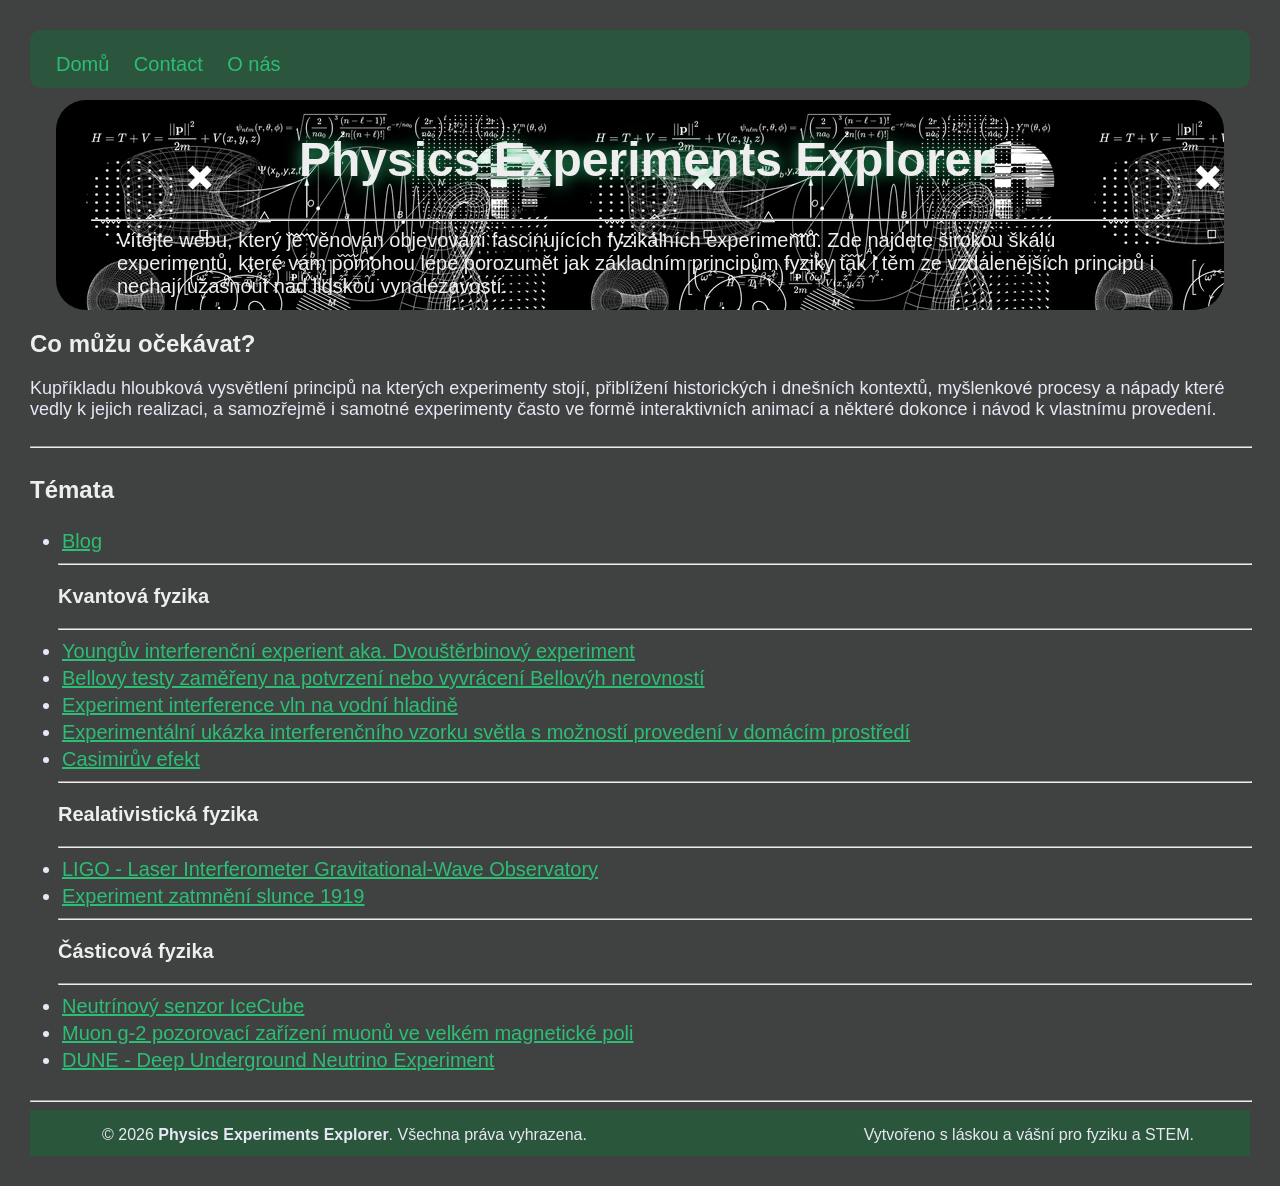
<file: index.html>
<!DOCTYPE html>
<html lang="cs">
<head>
    <meta charset="UTF-8">
    <meta name="viewport" content="width=device-width, initial-scale=1.0">
    <title>Physics Experiments Explorer</title>
    <link rel="stylesheet" href="style.css">
    <script src="script.js"></script>
</head>

<body>
    <div class="navbar">
        <div>
            <div><a style="padding: 2px;" href="index.html"></a></div>
            <a href="index.html">Domů</a>
            <a href="contact.html">Contact</a>
            <a href="about.html">O nás</a>
        </div>
    </div>

    <header class="wlcome_header">
        <h1><b>Physics Experiments Explorer</b></h1>
        <hr style="width: 100%;">
        <p>Vítejte webu, který je věnován objevování fascinujících 
            fyzikálních experimentů. Zde najdete širokou škálu experimentů, 
            které vám pomohou lépe porozumět jak základním principům fyziky tak i těm ze
            vzdálenějších principů i nechají užasnout nad lidskou vynalézavostí.</p>
    </header>

    <div>
        <h2>Co můžu očekávat?</h2>
        <p>
            Kupříkladu hloubková vysvětlení principů na kterých experimenty stojí, přiblížení 
            historických i dnešních kontextů, myšlenkové procesy a nápady které vedly k jejich 
            realizaci, a samozřejmě i samotné experimenty často ve formě interaktivních animací 
            a některé dokonce i návod k vlastnímu provedení.
        </p>
    </div>

    <hr style="width: 100%;">

    <nav>
        <h2>Témata</h2>
        <ul class="topics">
            <!-- <li><a href="about.html">O nás</a></li>
            <li><a href="contact.html">Kontakt</a></li> -->
            <li><a href="blog.html">Blog</a></li>
            <hr style="width: 100%;">
            <h3>Kvantová fyzika</h3>
            <hr style="width: 100%;">
            <li><a href="young.html">Youngův interferenční experient aka. Dvouštěrbinový experiment</a></li>
            <li><a href="bell.html">Bellovy testy zaměřeny na potvrzení nebo vyvrácení Bellovýh nerovností</a></li>
            <li><a href="waterwave.html">Experiment interference vln na vodní hladině</a></li>
            <li><a href="DIYyoung.html">Experimentální ukázka interferenčního vzorku světla s možností provedení v domácím prostředí</a></li>
            <li><a href="casimir.html">Casimirův efekt</a></li>
            <hr style="width: 100%;">
            <h3>Realativistická fyzika</h3>
            <hr style="width: 100%;">
            <li><a href="ligo.html">LIGO - Laser Interferometer Gravitational-Wave Observatory</a></li>
            <li><a href="eddington.html">Experiment zatmnění slunce 1919</a></li>
            <hr style="width: 100%;">
            <h3>Částicová fyzika</h3>
            <hr style="width: 100%;">
            <li><a href="icecube.html">Neutrínový senzor IceCube</a></li>
            <li><a href="muon.html">Muon g-2 pozorovací zařízení muonů ve velkém magnetické poli</a></li>
            <li><a href="dune.html">DUNE - Deep Underground Neutrino Experiment</a></li>
        </ul>
    </nav>

    <hr style="width: 100%;">
</body>

<footer>
    <p>&copy; 2026 <b>Physics Experiments Explorer</b>. Všechna práva vyhrazena.</p>
    <p>Vytvořeno s láskou a vášní pro fyziku a STEM.</p> 
</footer>

</html>
</file>
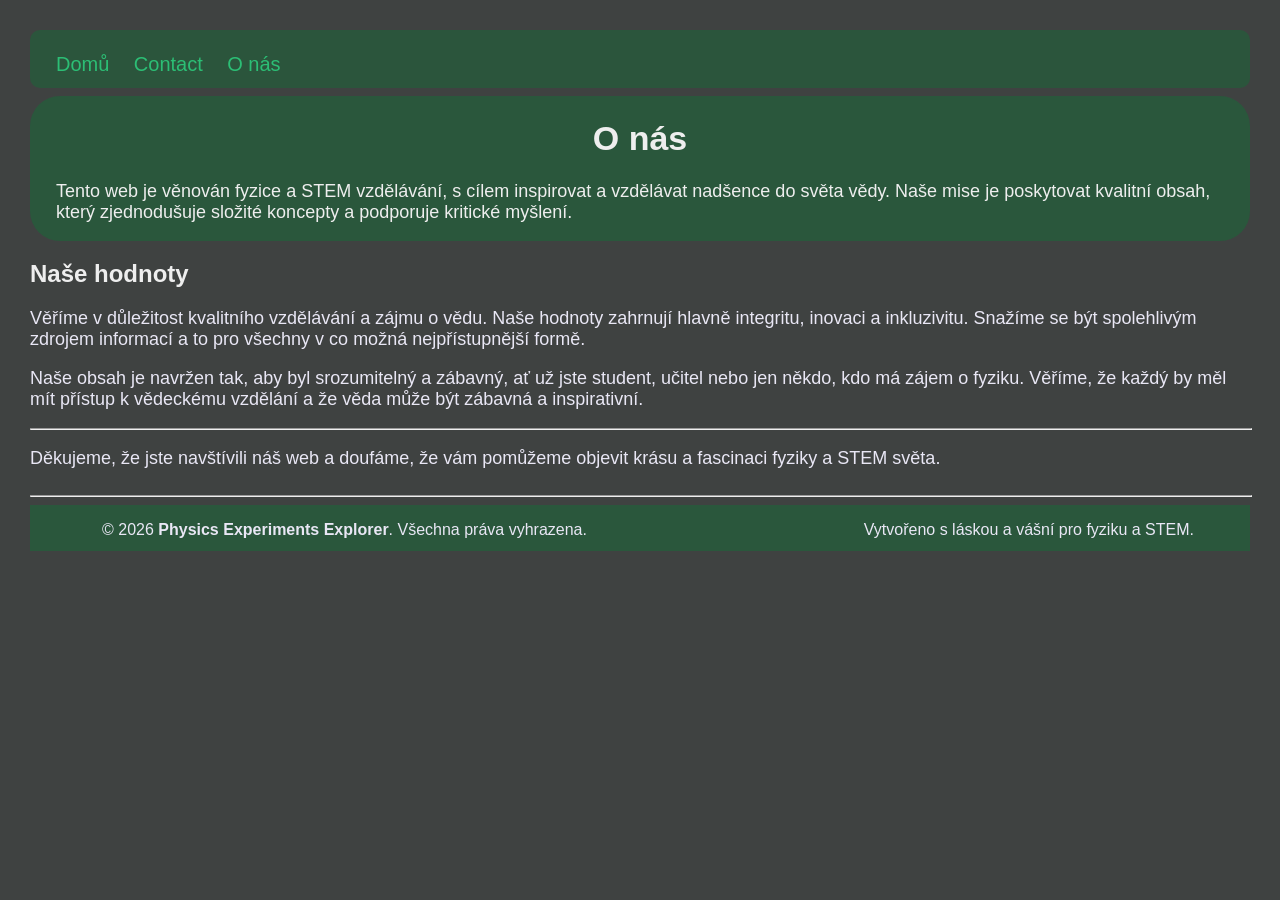
<file: about.html>
<!DOCTYPE html>
<html lang="cs">
<head>
    <meta charset="UTF-8">
    <meta name="viewport" content="width=device-width, initial-scale=1.0">
    <title>Physics Experiments Explorer</title>
    <link rel="stylesheet" href="style.css">
    <script src="script.js"></script>
</head>

<body>
    <div class="navbar">
        <div>
            <div><a style="padding: 2px;" href="index.html"></a></div>
            <a href="index.html">Domů</a>
            <a href="contact.html">Contact</a>
            <a href="about.html">O nás</a>
        </div>
    </div>

    <header>
        <h1>O nás</h1>
        <p>
            Tento web je věnován fyzice a STEM vzdělávání, s cílem inspirovat a 
            vzdělávat nadšence do světa vědy. Naše mise je 
            poskytovat kvalitní obsah, který zjednodušuje složité koncepty a 
            podporuje kritické myšlení.
        </p>
    </header>

    <div>
        <h2>Naše hodnoty</h2>
        <p>
            Věříme v důležitost kvalitního vzdělávání a zájmu o vědu. Naše hodnoty 
            zahrnují hlavně integritu, inovaci a inkluzivitu. Snažíme se být spolehlivým 
            zdrojem informací a to pro všechny v co možná nejpřístupnější formě.
        </p>
        <p>
            Naše obsah je navržen tak, aby byl srozumitelný a zábavný, ať už jste student, 
            učitel nebo jen někdo, kdo má zájem o fyziku. Věříme, že každý by měl mít 
            přístup k vědeckému vzdělání a že věda může být zábavná a inspirativní.
        </p>

        <hr style="width: 100%;">
        
        <p>
            Děkujeme, že jste navštívili náš web a doufáme, že vám pomůžeme objevit krásu a 
            fascinaci fyziky a STEM světa.
        </p>
    </div>


    <hr style="width: 100%;">

    <div>
    </div>

    <footer>
        <p>&copy; 2026 <b>Physics Experiments Explorer</b>. Všechna práva vyhrazena.</p>
        <p>Vytvořeno s láskou a vášní pro fyziku a STEM.</p> 
    </footer>
</body>
</html>
</file>
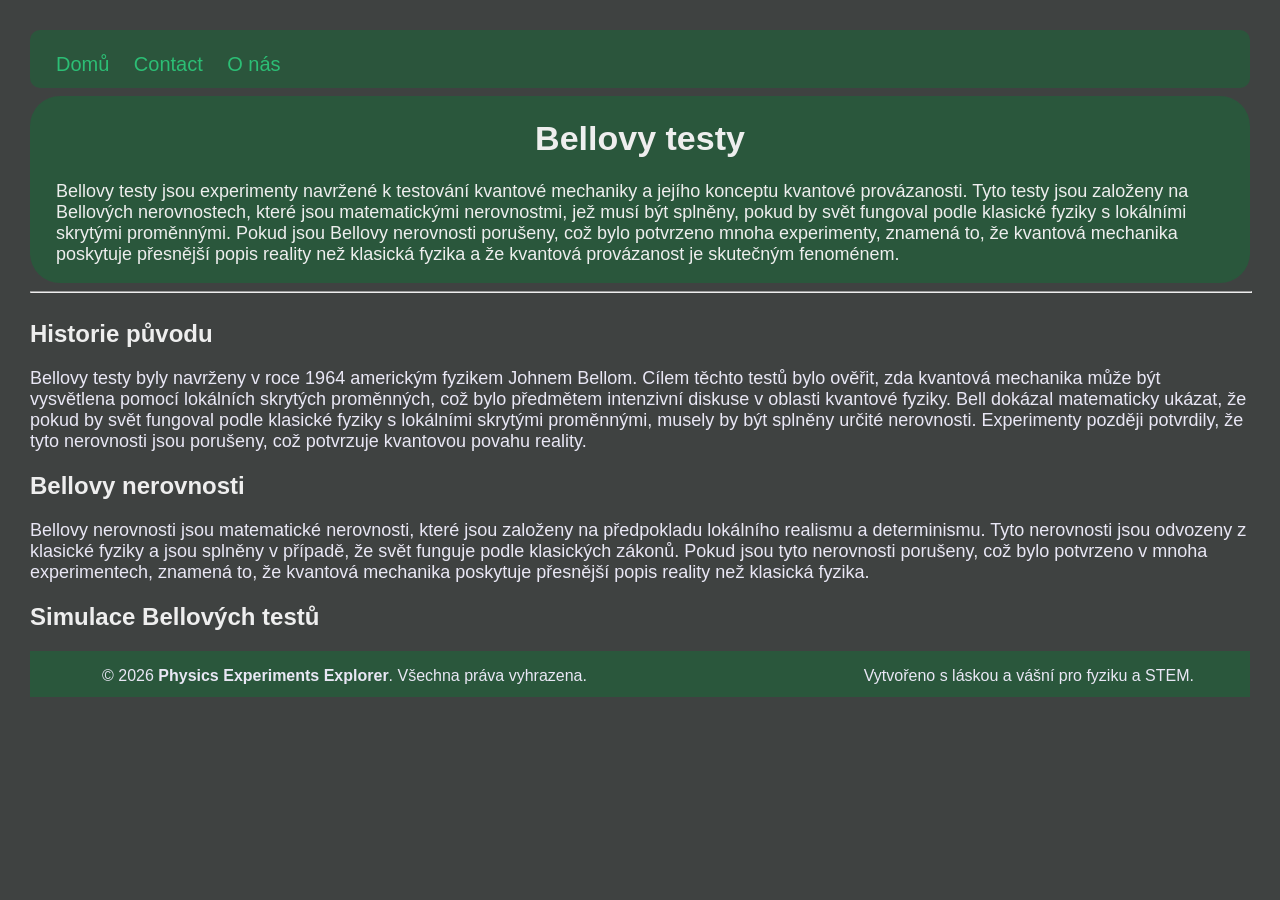
<file: bell.html>
<!DOCTYPE html>
<html lang="cs">
<head>
    <meta charset="UTF-8">
    <meta name="viewport" content="width=device-width, initial-scale=1.0">
    <title>Physics Experiments Explorer</title>
    <link rel="stylesheet" href="style.css">
    <script src="script.js"></script>
</head>

<body>
    <div class="navbar">
        <div>
            <div><a style="padding: 2px;" href="index.html"></a></div>
            <a href="index.html">Domů</a>
            <a href="contact.html">Contact</a>
            <a href="about.html">O nás</a>
        </div>
    </div>

    <header>
        <h1>Bellovy testy</h1>
        <p>
            Bellovy testy jsou experimenty navržené k testování kvantové mechaniky a jejího konceptu kvantové provázanosti. 
            Tyto testy jsou založeny na Bellových nerovnostech, které jsou matematickými nerovnostmi, jež musí být splněny, pokud by svět fungoval podle klasické fyziky s lokálními skrytými proměnnými. 
            Pokud jsou Bellovy nerovnosti porušeny, což bylo potvrzeno mnoha experimenty, znamená to, že kvantová mechanika poskytuje přesnější popis reality než klasická fyzika a že kvantová provázanost je skutečným fenoménem.
        </p>
    </header>

    <hr style="width: 100%;">

    <div>
        <p>
            
        </p>

        <h2>Historie původu</h2>
        <p>
            Bellovy testy byly navrženy v roce 1964 americkým fyzikem Johnem Bellom. Cílem těchto testů bylo ověřit, zda kvantová mechanika může být vysvětlena pomocí lokálních skrytých proměnných, což bylo předmětem intenzivní diskuse v oblasti kvantové fyziky. Bell dokázal matematicky ukázat, že pokud by svět fungoval podle klasické fyziky s lokálními skrytými proměnnými, musely by být splněny určité nerovnosti. Experimenty později potvrdily, že tyto nerovnosti jsou porušeny, což potvrzuje kvantovou povahu reality.
        </p>
        <h2>Bellovy nerovnosti</h2>
        <p>
            Bellovy nerovnosti jsou matematické nerovnosti, které jsou založeny na předpokladu lokálního realismu a determinismu. Tyto nerovnosti jsou odvozeny z klasické fyziky a jsou splněny v případě, že svět funguje podle klasických zákonů. Pokud jsou tyto nerovnosti porušeny, což bylo potvrzeno v mnoha experimentech, znamená to, že kvantová mechanika poskytuje přesnější popis reality než klasická fyzika.
        </p>
        <h2>Simulace Bellových testů</h2>
    </div>

    <div>
    </div>

    <footer>
        <p>&copy; 2026 <b>Physics Experiments Explorer</b>. Všechna práva vyhrazena.</p>
        <p>Vytvořeno s láskou a vášní pro fyziku a STEM.</p> 
    </footer>
</body>
</html>
</file>
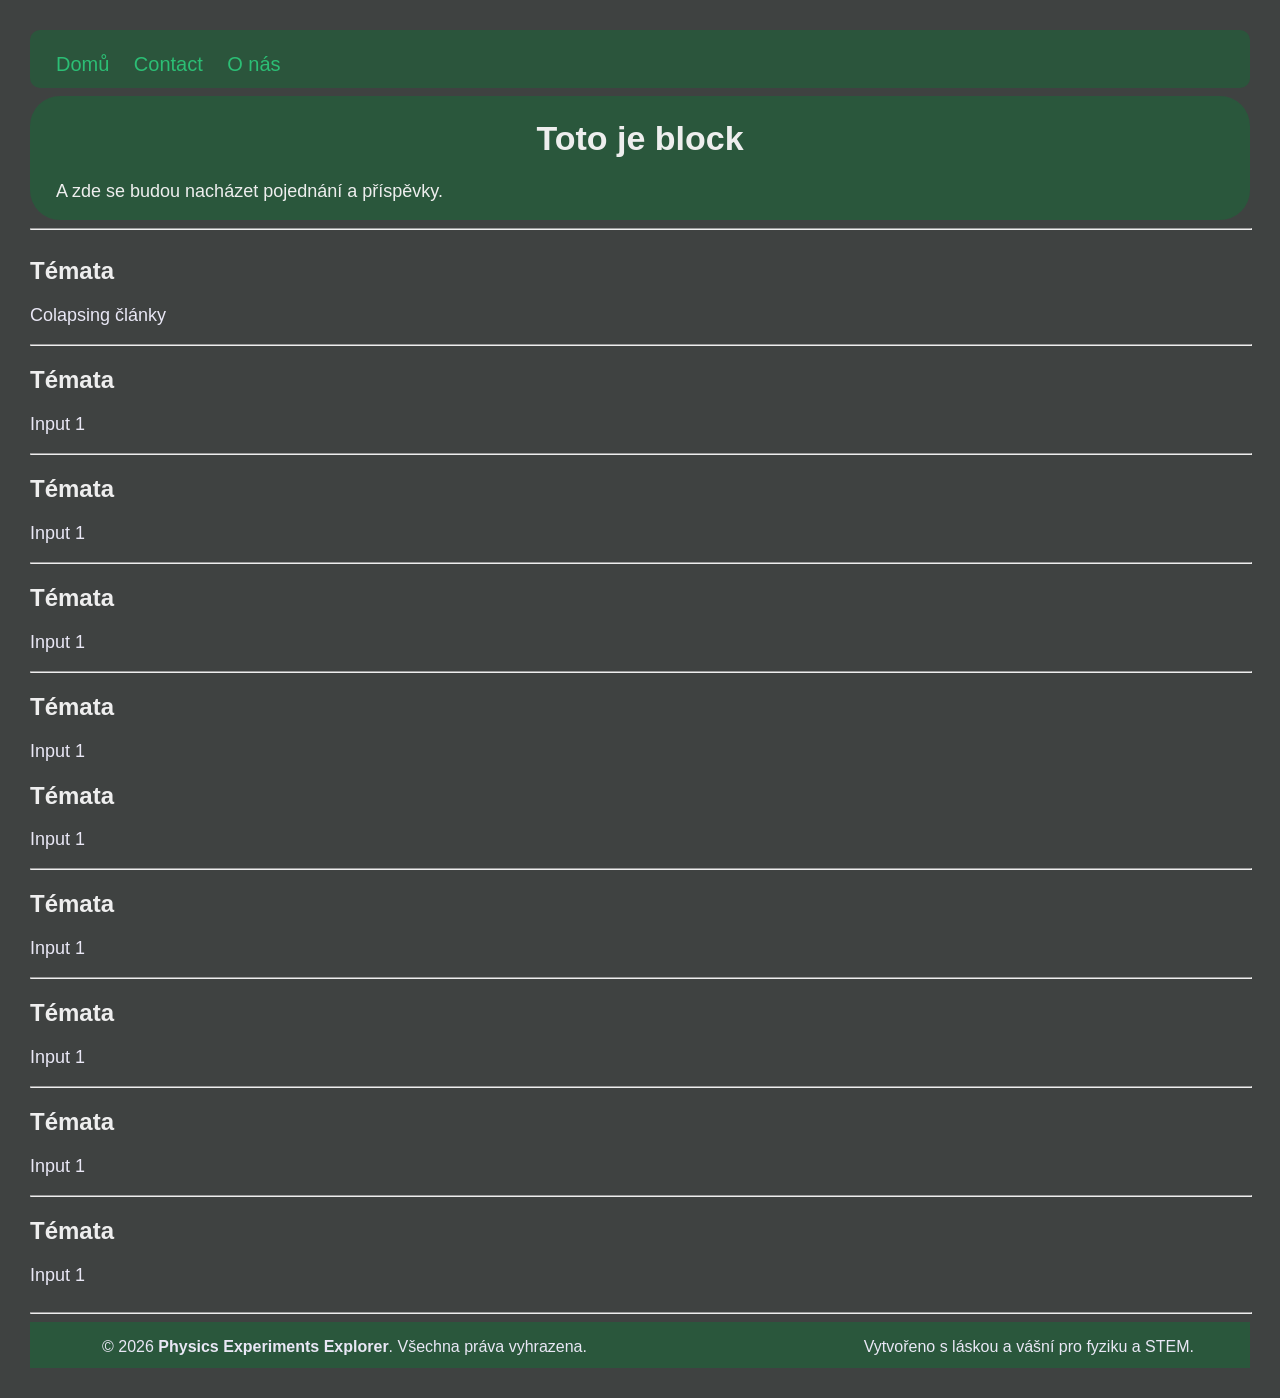
<file: blog.html>
<!DOCTYPE html>
<html lang="cs">
<head>
    <meta charset="UTF-8">
    <meta name="viewport" content="width=device-width, initial-scale=1.0">
    <title>Physics Experiments Explorer</title>
    <link rel="stylesheet" href="style.css">
    <script src="script.js"></script>
</head>

<body>
    <div class="navbar">
        <div>
            <div><a style="padding: 2px;" href="index.html"></a></div>
            <a href="index.html">Domů</a>
            <a href="contact.html">Contact</a>
            <a href="about.html">O nás</a>
        </div>
    </div>

    <header>
        <h1>Toto je block</h1>
        <p>
            A zde se budou nacházet pojednání a příspěvky.
        </p>
    </header>

    <hr style="width: 100%;">

    <nav>
        <h2>Témata</h2>
        <p>
            Colapsing články 
        </p>

        <hr style="width: 100%;">

        <h2>Témata</h2>
        <p>
            Input 1
        </p>

        <hr style="width: 100%;">
        
        <h2>Témata</h2>
        <p>
            Input 1
        </p>

        <hr style="width: 100%;">
        
        <h2>Témata</h2>
        <p>
            Input 1
        </p>

        <hr style="width: 100%;">
        
        <h2>Témata</h2>
        <p>
            Input 1
        </p>
        <h2>Témata</h2>
        <p>
            Input 1
        </p>

        <hr style="width: 100%;">

        <h2>Témata</h2>
        <p>
            Input 1
        </p>

        <hr style="width: 100%;">
        
        <h2>Témata</h2>
        <p>
            Input 1
        </p>

        <hr style="width: 100%;">
        
        <h2>Témata</h2>
        <p>
            Input 1
        </p>

        <hr style="width: 100%;">
        
        <h2>Témata</h2>
        <p>
            Input 1
        </p>
    </nav>

    <hr style="width: 100%;">

    <div>
    </div>

    <footer>
        <p>&copy; 2026 <b>Physics Experiments Explorer</b>. Všechna práva vyhrazena.</p>
        <p>Vytvořeno s láskou a vášní pro fyziku a STEM.</p> 
    </footer>
</body>
</html>
</file>
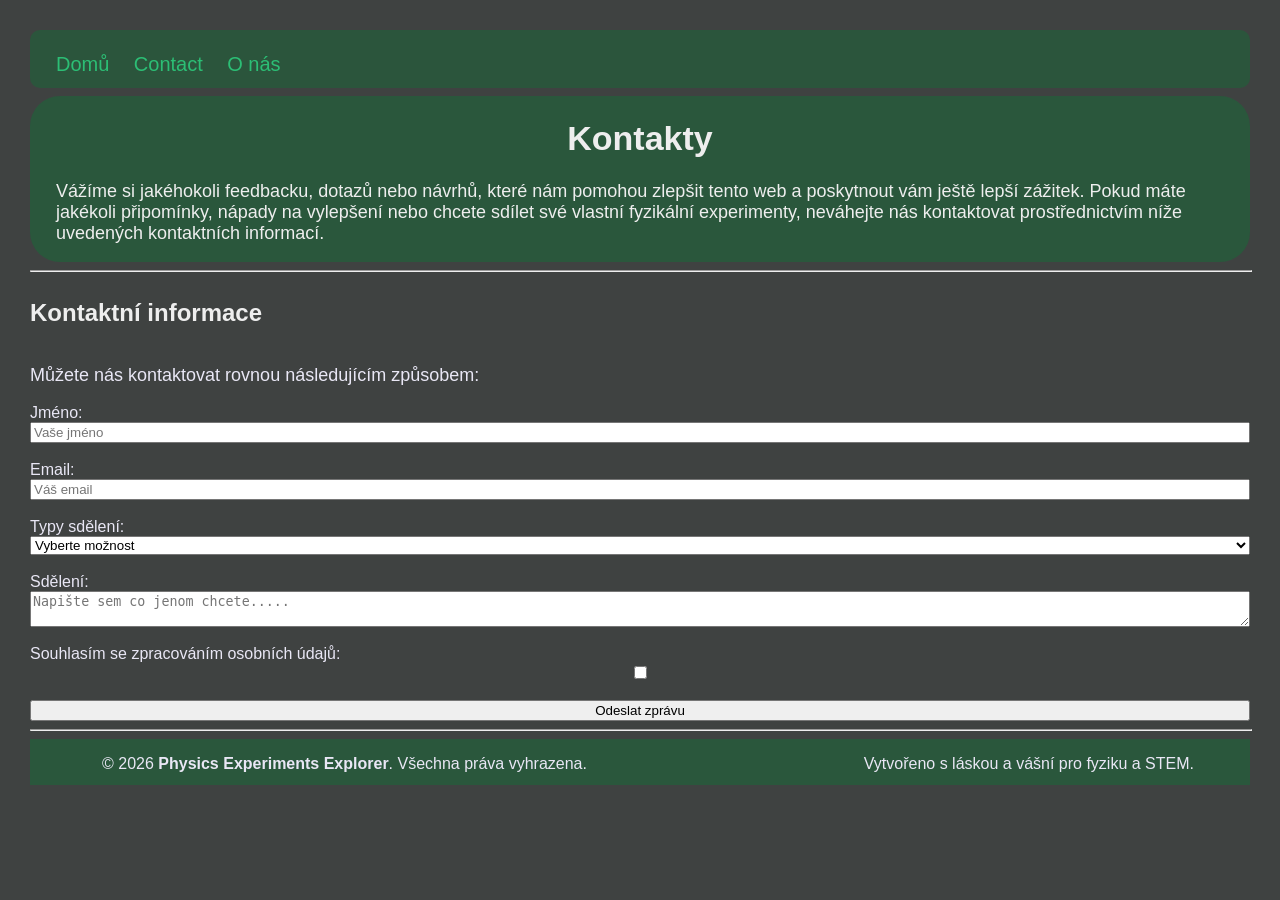
<file: contact.html>
<!DOCTYPE html>
<html lang="cs">
<head>
    <meta charset="UTF-8">
    <meta name="viewport" content="width=device-width, initial-scale=1.0">
    <title>Physics Experiments Explorer</title>
    <link rel="stylesheet" href="style.css">
    <script src="script.js"></script>
</head>

<body>
    <div class="navbar">
        <div>
            <div><a style="padding: 2px;" href="index.html"></a></div>
            <a href="index.html">Domů</a>
            <a href="contact.html">Contact</a>
            <a href="about.html">O nás</a>
        </div>
    </div>

    <header>
        <h1>Kontakty</h1>
        <p>
            Vážíme si jakéhokoli feedbacku, dotazů nebo návrhů, 
            které nám pomohou zlepšit tento web a poskytnout vám
            ještě lepší zážitek. Pokud máte jakékoli připomínky, 
            nápady na vylepšení nebo chcete sdílet své vlastní
            fyzikální experimenty, neváhejte nás kontaktovat
            prostřednictvím níže uvedených kontaktních informací.
        </p>
    </header>

    <hr style="width: 100%;">

    <h2>Kontaktní informace</h2>
    <p>
        Můžete nás kontaktovat rovnou následujícím způsobem:
    </p>
    <form method="post" action="form.php">

        <label>Jméno:</label>
        <input type="text" name="jmeno" id="jmeno" placeholder="Vaše jméno" required>
        <br>

        <label>Email:</label>
        <input type="email" name="email" placeholder="Váš email" required>
        <br>

        <label>Typy sdělení:</label>
        <select name="typy" id="typy" required>
            <option value="" disabled selected>Vyberte možnost</option>
            <option value="feedback">Feedback</option>
            <option value="dotaz">Dotaz</option>
            <option value="vylepseni">Vylepšení</option>
            <option value="napad_na_experiment">Nápad na experiment</option>
            <option value="jine">Jiné</option>
        </select>
        <br>

        <label>Sdělení:</label>
        <textarea name="poznamka" id="poznamka" placeholder="Napište sem co jenom chcete....." required></textarea>
        <br>

        <label>Souhlasím se zpracováním osobních údajů:</label>
        <input type="checkbox" name="podminky" id="podminky" required>
        <br>

        <input type="submit" value="Odeslat zprávu">

    </form>

    <hr style="width: 100%;">
</body>

<footer>
    <p>&copy; 2026 <b>Physics Experiments Explorer</b>. Všechna práva vyhrazena.</p>
    <p>Vytvořeno s láskou a vášní pro fyziku a STEM.</p> 
</footer>

</html>
</file>
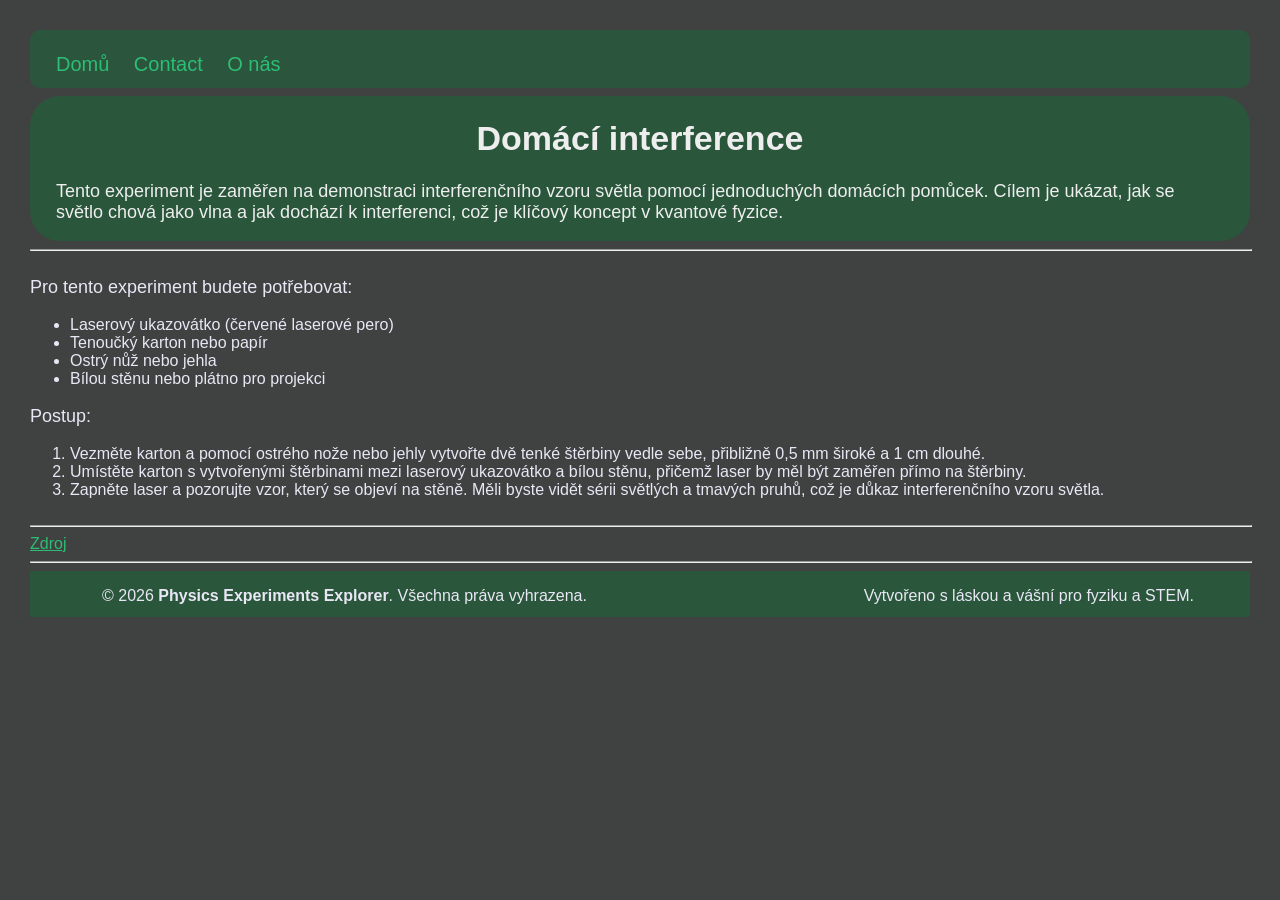
<file: DIYyoung.html>
<!DOCTYPE html>
<html lang="cs">
<head>
    <meta charset="UTF-8">
    <meta name="viewport" content="width=device-width, initial-scale=1.0">
    <title>Physics Experiments Explorer</title>
    <link rel="stylesheet" href="style.css">
    <script src="script.js"></script>
</head>

<body>
    <div class="navbar">
        <div>
            <div><a style="padding: 2px;" href="index.html"></a></div>
            <a href="index.html">Domů</a>
            <a href="contact.html">Contact</a>
            <a href="about.html">O nás</a>
        </div>
    </div>

    <header>
        <h1>Domácí interference</h1>
        <p>
            Tento experiment je zaměřen na demonstraci interferenčního vzoru světla pomocí jednoduchých domácích pomůcek. 
            Cílem je ukázat, jak se světlo chová jako vlna a jak dochází k interferenci, což je klíčový koncept v kvantové fyzice.
        </p>
    </header>

    <hr style="width: 100%;">

    <div>
        <p>
            Pro tento experiment budete potřebovat:
            <ul>
                <li>Laserový ukazovátko (červené laserové pero)</li>
                <li>Tenoučký karton nebo papír</li>
                <li>Ostrý nůž nebo jehla</li>
                <li>Bílou stěnu nebo plátno pro projekci</li>
            </ul>
            <p>Postup:</p>
            <ol>
                <li>Vezměte karton a pomocí ostrého nože nebo jehly vytvořte dvě tenké štěrbiny vedle sebe, přibližně 0,5 mm široké a 1 cm dlouhé.</li>
                <li>Umístěte karton s vytvořenými štěrbinami mezi laserový ukazovátko a bílou stěnu, přičemž laser by měl být zaměřen přímo na štěrbiny.</li>
                <li>Zapněte laser a pozorujte vzor, který se objeví na stěně. Měli byste vidět sérii světlých a tmavých pruhů, což je důkaz interferenčního vzoru světla.</li>
            </ol>
        </p>
    </div>

    <div>
    </div>

    <hr style="width: 100%;">

    <a href="https://www.instructables.com/How-To-Make-a-Simple-Double-Slit/" target="_blank">Zdroj</a>

    <hr style="width: 100%;">

    <footer>
        <p>&copy; 2026 <b>Physics Experiments Explorer</b>. Všechna práva vyhrazena.</p>
        <p>Vytvořeno s láskou a vášní pro fyziku a STEM.</p> 
    </footer>
</body>
</html>
</file>
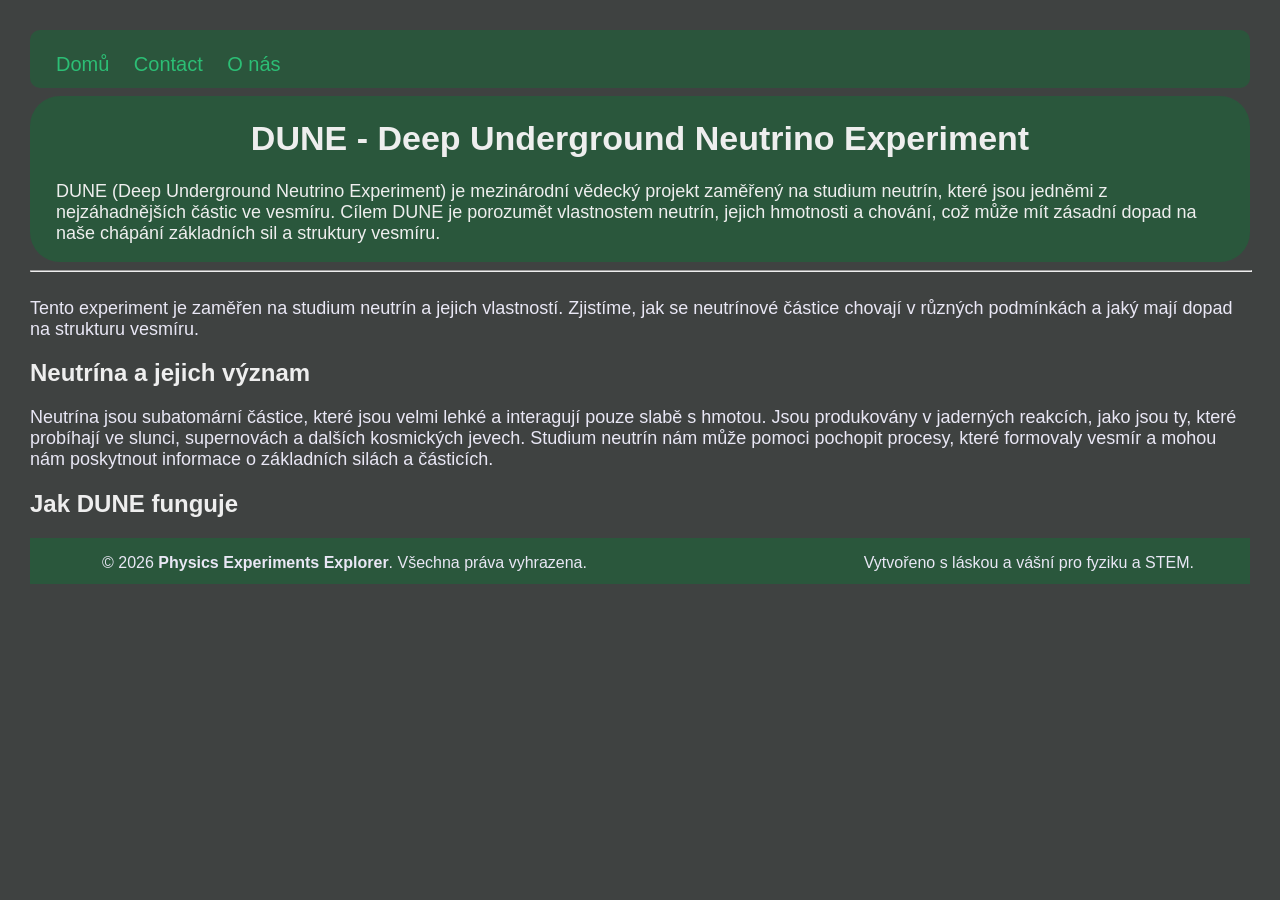
<file: dune.html>
<!DOCTYPE html>
<html lang="cs">
<head>
    <meta charset="UTF-8">
    <meta name="viewport" content="width=device-width, initial-scale=1.0">
    <title>Physics Experiments Explorer</title>
    <link rel="stylesheet" href="style.css">
    <script src="script.js"></script>
</head>

<body>
    <div class="navbar">
        <div>
            <div><a style="padding: 2px;" href="index.html"></a></div>
            <a href="index.html">Domů</a>
            <a href="contact.html">Contact</a>
            <a href="about.html">O nás</a>
        </div>
    </div>

    <header>
        <h1>DUNE - Deep Underground Neutrino Experiment</h1>
        <p>
            DUNE (Deep Underground Neutrino Experiment) je mezinárodní vědecký projekt zaměřený na studium neutrín, které jsou jedněmi z nejzáhadnějších částic ve vesmíru. Cílem DUNE je porozumět vlastnostem neutrín, jejich hmotnosti a chování, což může mít zásadní dopad na naše chápání základních sil a struktury vesmíru.
        </p>
    </header>

    <hr style="width: 100%;">

    <div>
        <p>
            Tento experiment je zaměřen na studium neutrín a jejich vlastností. Zjistíme, jak se neutrínové částice chovají v různých podmínkách a jaký mají dopad na strukturu vesmíru.
        </p>
        <h2>Neutrína a jejich význam</h2>
        <p>
            Neutrína jsou subatomární částice, které jsou velmi lehké a interagují pouze slabě s hmotou. Jsou produkovány v jaderných reakcích, jako jsou ty, které probíhají ve slunci, supernovách a dalších kosmických jevech. Studium neutrín nám může pomoci pochopit procesy, které formovaly vesmír a mohou nám poskytnout informace o základních silách a částicích.
        </p>
        <h2>Jak DUNE funguje</h2>
        <p>
            
        </p>
    </div>

    <div>
    </div>

    <footer>
        <p>&copy; 2026 <b>Physics Experiments Explorer</b>. Všechna práva vyhrazena.</p>
        <p>Vytvořeno s láskou a vášní pro fyziku a STEM.</p> 
    </footer>
</body>
</html>
</file>
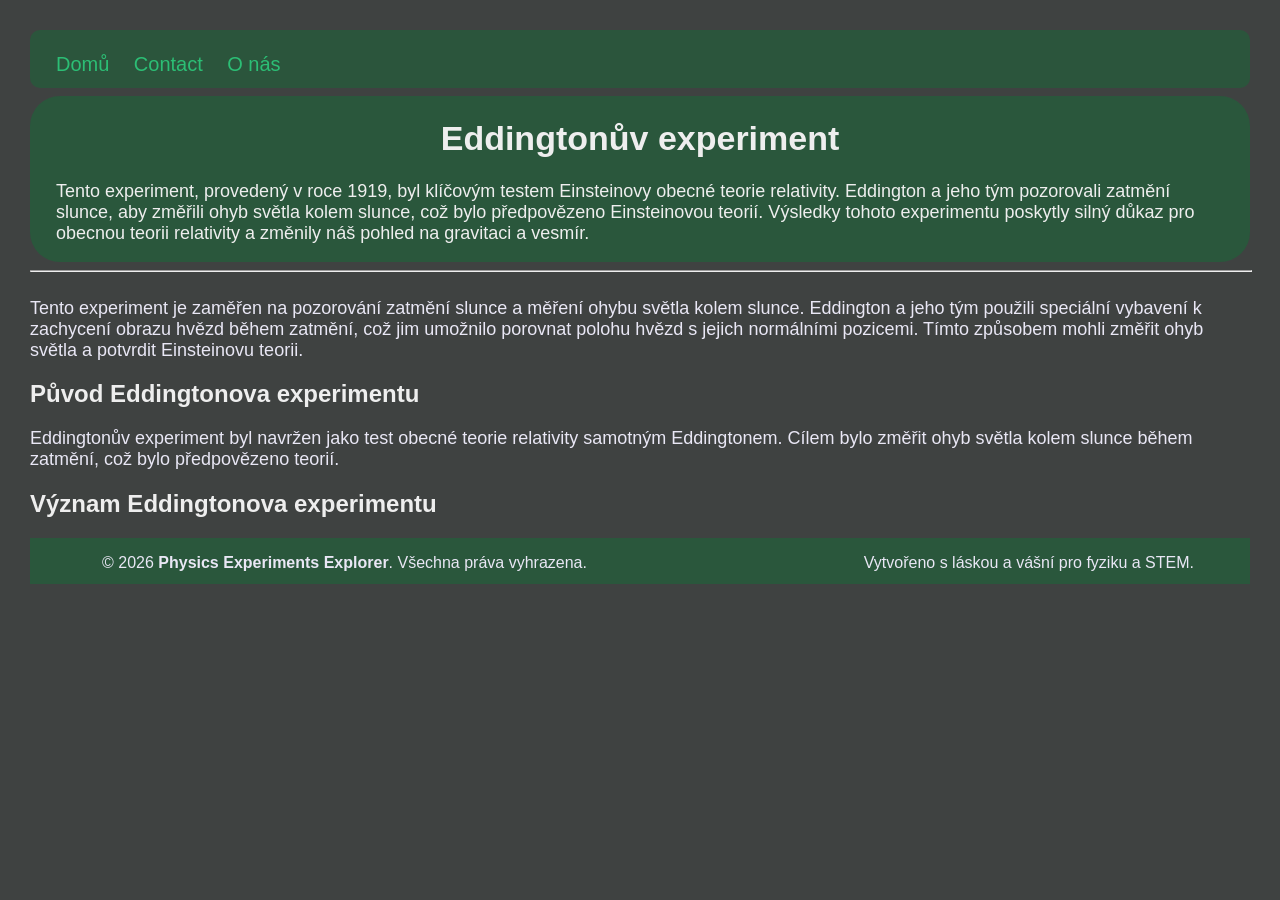
<file: eddington.html>
<!DOCTYPE html>
<html lang="cs">
<head>
    <meta charset="UTF-8">
    <meta name="viewport" content="width=device-width, initial-scale=1.0">
    <title>Physics Experiments Explorer</title>
    <link rel="stylesheet" href="style.css">
    <script src="script.js"></script>
</head>

<body>
    <div class="navbar">
        <div>
            <div><a style="padding: 2px;" href="index.html"></a></div>
            <a href="index.html">Domů</a>
            <a href="contact.html">Contact</a>
            <a href="about.html">O nás</a>
        </div>
    </div>

    <header>
        <h1>Eddingtonův experiment</h1>
        <p>
            Tento experiment, provedený v roce 1919, byl klíčovým testem Einsteinovy obecné teorie relativity. Eddington a jeho tým pozorovali zatmění slunce, aby změřili ohyb světla kolem slunce, což bylo předpovězeno Einsteinovou teorií. Výsledky tohoto experimentu poskytly silný důkaz pro obecnou teorii relativity a změnily náš pohled na gravitaci a vesmír.
        </p>
    </header>

    <hr style="width: 100%;">

    <div>
        <p>
            Tento experiment je zaměřen na pozorování zatmění slunce a měření ohybu světla kolem slunce. Eddington a jeho tým použili speciální vybavení k zachycení obrazu hvězd během zatmění, což jim umožnilo porovnat polohu hvězd s jejich normálními pozicemi. Tímto způsobem mohli změřit ohyb světla a potvrdit Einsteinovu teorii.
        </p>
        <h2>Původ Eddingtonova experimentu</h2>
        <p>
            Eddingtonův experiment byl navržen jako test obecné teorie relativity samotným Eddingtonem. Cílem bylo změřit ohyb světla kolem slunce během zatmění, což bylo předpovězeno teorií.
        </p>
        <h2>Význam Eddingtonova experimentu</h2>
        <p>

        </p>
    </div>

    <div>
    </div>

    <footer>
        <p>&copy; 2026 <b>Physics Experiments Explorer</b>. Všechna práva vyhrazena.</p>
        <p>Vytvořeno s láskou a vášní pro fyziku a STEM.</p> 
    </footer>
</body>
</html>
</file>
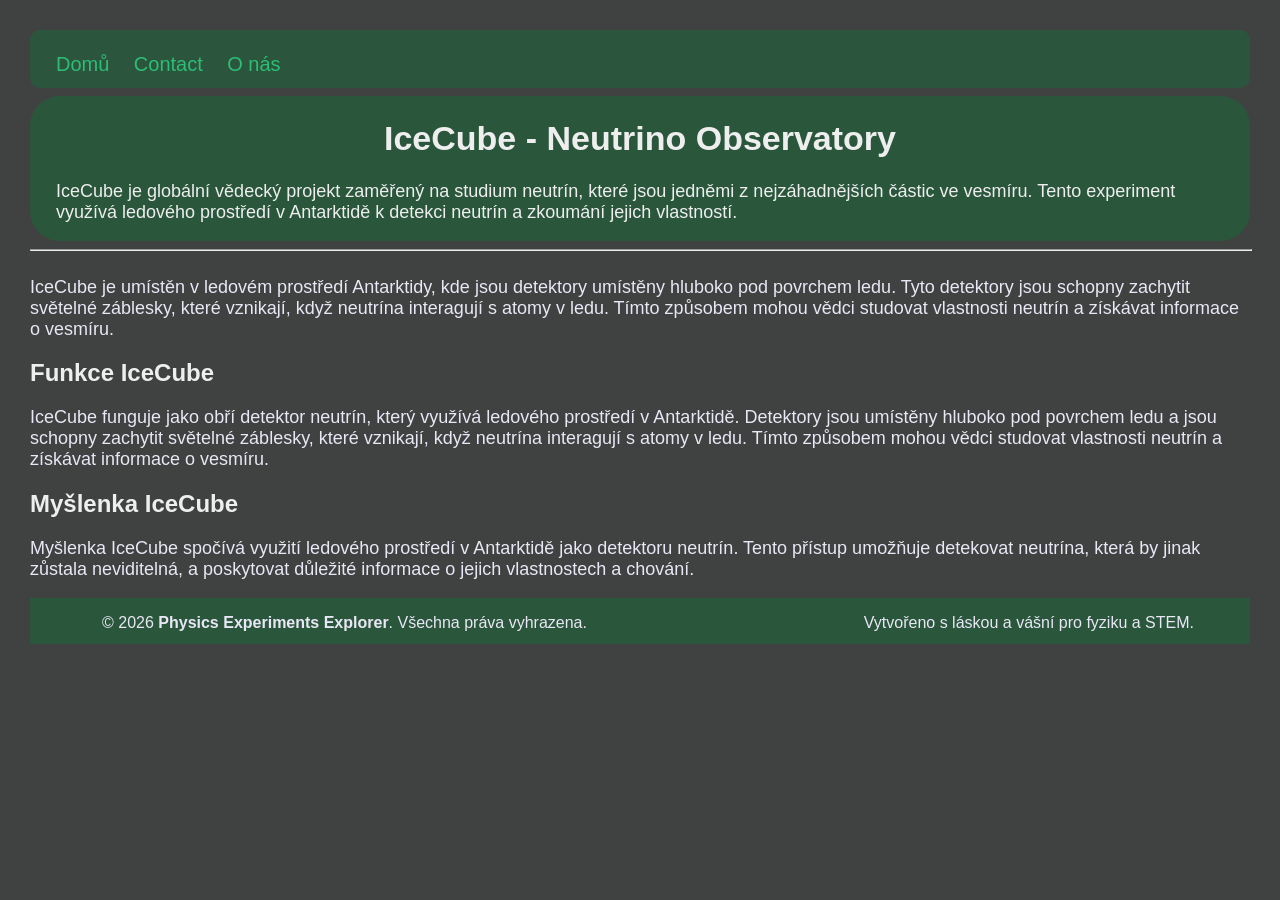
<file: icecube.html>
<!DOCTYPE html>
<html lang="cs">
<head>
    <meta charset="UTF-8">
    <meta name="viewport" content="width=device-width, initial-scale=1.0">
    <title>Physics Experiments Explorer</title>
    <link rel="stylesheet" href="style.css">
    <script src="script.js"></script>
</head>

<body>
    <div class="navbar">
        <div>
            <div><a style="padding: 2px;" href="index.html"></a></div>
            <a href="index.html">Domů</a>
            <a href="contact.html">Contact</a>
            <a href="about.html">O nás</a>
        </div>
    </div>

    <header>
        <h1>IceCube - Neutrino Observatory</h1>
        <p>
            IceCube je globální vědecký projekt zaměřený na studium neutrín, které jsou jedněmi z nejzáhadnějších částic ve vesmíru. Tento experiment využívá ledového prostředí v Antarktidě k detekci neutrín a zkoumání jejich vlastností.
        </p>
    </header>

    <hr style="width: 100%;">

    <div>
        <p>
            IceCube je umístěn v ledovém prostředí Antarktidy, kde jsou detektory umístěny hluboko pod povrchem ledu. Tyto detektory jsou schopny zachytit světelné záblesky, které vznikají, když neutrína interagují s atomy v ledu. Tímto způsobem mohou vědci studovat vlastnosti neutrín a získávat informace o vesmíru.
        </p>
        <h2>Funkce IceCube</h2>
        <p>
            IceCube funguje jako obří detektor neutrín, který využívá ledového prostředí v Antarktidě. Detektory jsou umístěny hluboko pod povrchem ledu a jsou schopny zachytit světelné záblesky, které vznikají, když neutrína interagují s atomy v ledu. Tímto způsobem mohou vědci studovat vlastnosti neutrín a získávat informace o vesmíru.
        </p>
        <h2>Myšlenka IceCube</h2>
        <p>
            Myšlenka IceCube spočívá využití ledového prostředí v Antarktidě jako detektoru neutrín. Tento přístup umožňuje detekovat neutrína, která by jinak zůstala neviditelná, a poskytovat důležité informace o jejich vlastnostech a chování.
        </p>
    </div>

    <div>
    </div>

    <footer>
        <p>&copy; 2026 <b>Physics Experiments Explorer</b>. Všechna práva vyhrazena.</p>
        <p>Vytvořeno s láskou a vášní pro fyziku a STEM.</p> 
    </footer>
</body>
</html>
</file>
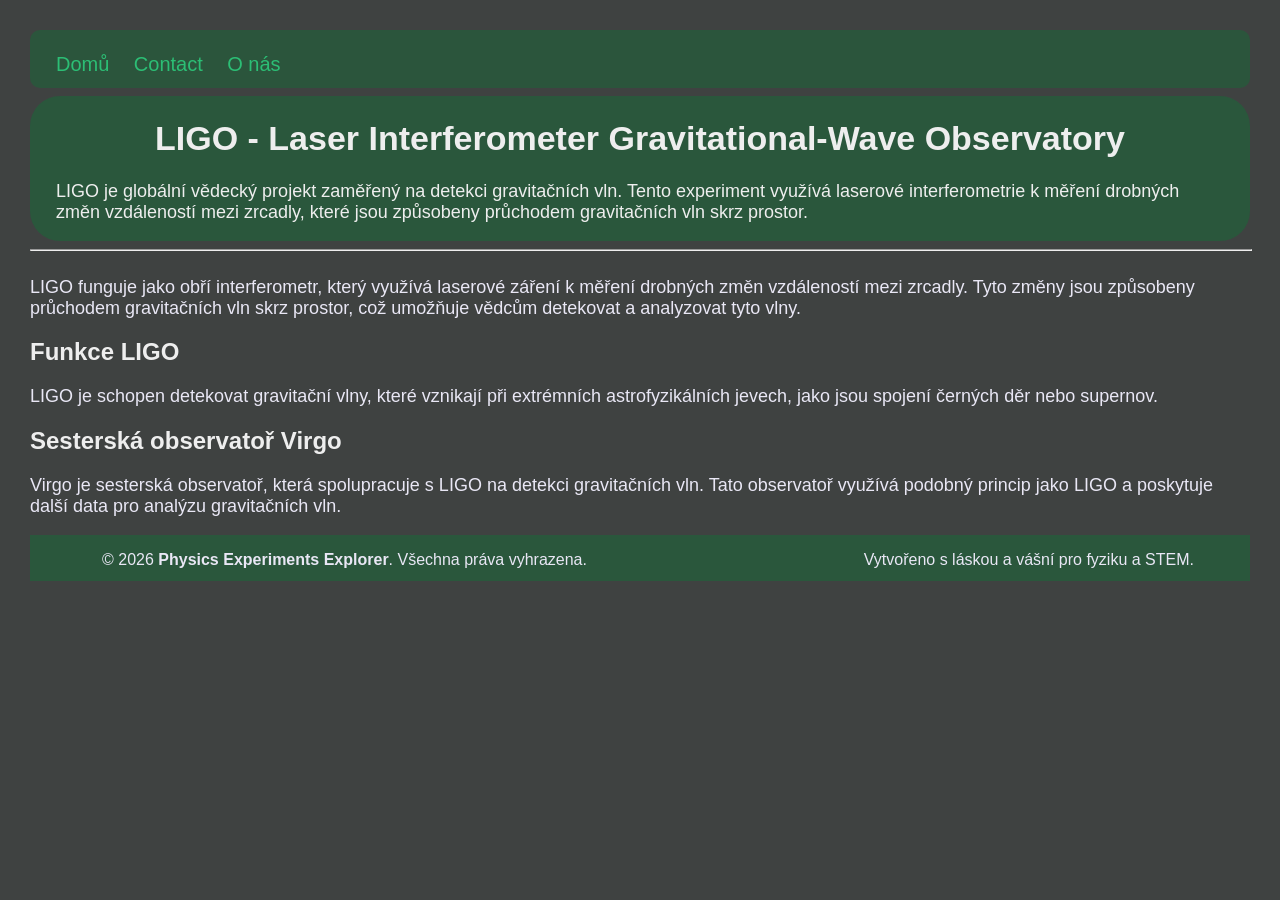
<file: ligo.html>
<!DOCTYPE html>
<html lang="cs">
<head>
    <meta charset="UTF-8">
    <meta name="viewport" content="width=device-width, initial-scale=1.0">
    <title>Physics Experiments Explorer</title>
    <link rel="stylesheet" href="style.css">
    <script src="script.js"></script>
</head>

<body>
    <div class="navbar">
        <div>
            <div><a style="padding: 2px;" href="index.html"></a></div>
            <a href="index.html">Domů</a>
            <a href="contact.html">Contact</a>
            <a href="about.html">O nás</a>
        </div>
    </div>

    <header>
        <h1>LIGO - Laser Interferometer Gravitational-Wave Observatory</h1>
        <p>
            LIGO je globální vědecký projekt zaměřený na detekci gravitačních vln. Tento experiment využívá laserové interferometrie k měření drobných změn vzdáleností mezi zrcadly, které jsou způsobeny průchodem gravitačních vln skrz prostor.
        </p>
    </header>

    <hr style="width: 100%;">

    <div>
        <p>
            LIGO funguje jako obří interferometr, který využívá laserové záření k měření drobných změn vzdáleností mezi zrcadly. Tyto změny jsou způsobeny průchodem gravitačních vln skrz prostor, což umožňuje vědcům detekovat a analyzovat tyto vlny.
        </p>
        <h2>Funkce LIGO</h2>
        <p>
            LIGO je schopen detekovat gravitační vlny, které vznikají při extrémních astrofyzikálních jevech, jako jsou spojení černých děr nebo supernov.
        </p>
        <h2>Sesterská observatoř Virgo</h2>
        <p>
            Virgo je sesterská observatoř, která spolupracuje s LIGO na detekci gravitačních vln. Tato observatoř využívá podobný princip jako LIGO a poskytuje další data pro analýzu gravitačních vln.
        </p>
    </div>

    <div>
    </div>

    <footer>
        <p>&copy; 2026 <b>Physics Experiments Explorer</b>. Všechna práva vyhrazena.</p>
        <p>Vytvořeno s láskou a vášní pro fyziku a STEM.</p> 
    </footer>
</body>
</html>
</file>
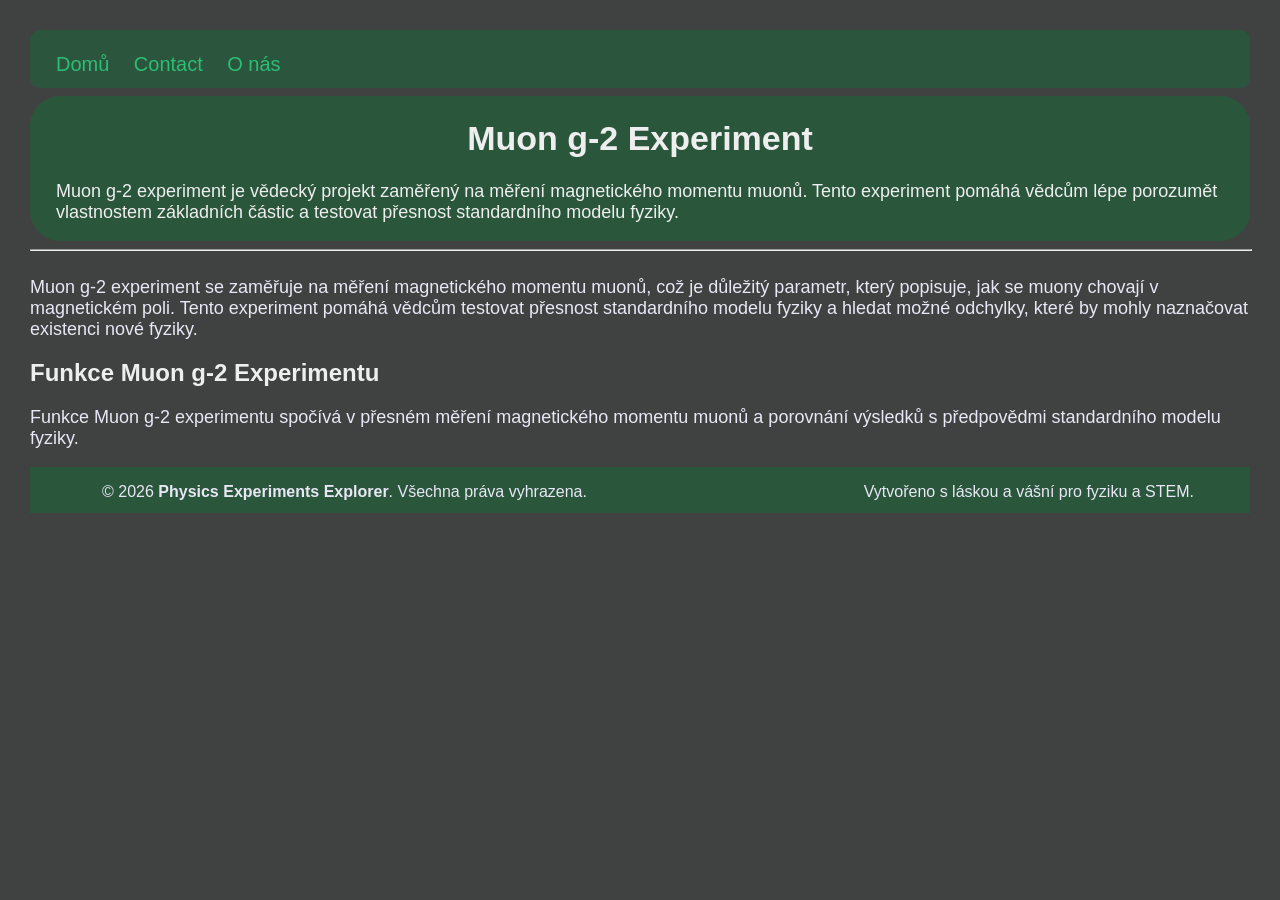
<file: muon.html>
<!DOCTYPE html>
<html lang="cs">
<head>
    <meta charset="UTF-8">
    <meta name="viewport" content="width=device-width, initial-scale=1.0">
    <title>Physics Experiments Explorer</title>
    <link rel="stylesheet" href="style.css">
    <script src="script.js"></script>
</head>

<body>
    <div class="navbar">
        <div>
            <div><a style="padding: 2px;" href="index.html"></a></div>
            <a href="index.html">Domů</a>
            <a href="contact.html">Contact</a>
            <a href="about.html">O nás</a>
        </div>
    </div>

    <header>
        <h1>Muon g-2 Experiment</h1>
        <p>
            Muon g-2 experiment je vědecký projekt zaměřený na měření magnetického momentu muonů. Tento experiment pomáhá vědcům lépe porozumět vlastnostem základních částic a testovat přesnost standardního modelu fyziky.
        </p>
    </header>

    <hr style="width: 100%;">

    <div>
        <p>
            Muon g-2 experiment se zaměřuje na měření magnetického momentu muonů, což je důležitý parametr, který popisuje, jak se muony chovají v magnetickém poli. Tento experiment pomáhá vědcům testovat přesnost standardního modelu fyziky a hledat možné odchylky, které by mohly naznačovat existenci nové fyziky.
        </p>
        <h2>Funkce Muon g-2 Experimentu</h2>
        <p>
            Funkce Muon g-2 experimentu spočívá v přesném měření magnetického momentu muonů a porovnání výsledků s předpovědmi standardního modelu fyziky.
        </p>
    </div>

    <div>
    </div>

    <footer>
        <p>&copy; 2026 <b>Physics Experiments Explorer</b>. Všechna práva vyhrazena.</p>
        <p>Vytvořeno s láskou a vášní pro fyziku a STEM.</p> 
    </footer>
</body>
</html>
</file>
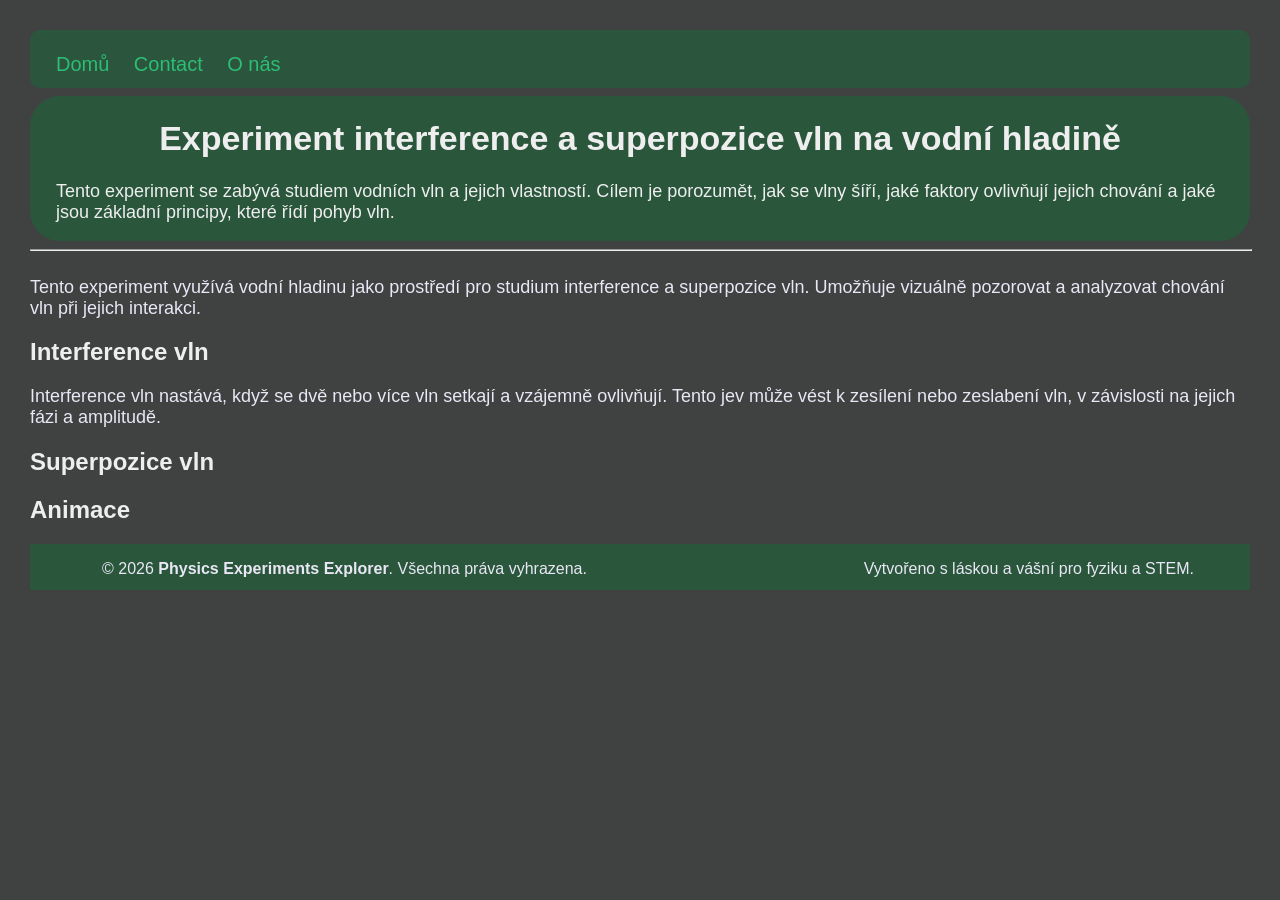
<file: waterwave.html>
<!DOCTYPE html>
<html lang="cs">
<head>
    <meta charset="UTF-8">
    <meta name="viewport" content="width=device-width, initial-scale=1.0">
    <title>Physics Experiments Explorer</title>
    <link rel="stylesheet" href="style.css">
    <script src="script.js"></script>
</head>

<body>
    <div class="navbar">
        <div>
            <div><a style="padding: 2px;" href="index.html"></a></div>
            <a href="index.html">Domů</a>
            <a href="contact.html">Contact</a>
            <a href="about.html">O nás</a>
        </div>
    </div>

    <header>
        <h1>Experiment interference a superpozice vln na vodní hladině</h1>
        <p>
            Tento experiment se zabývá studiem vodních vln a jejich vlastností. Cílem je porozumět, jak se vlny šíří, jaké faktory ovlivňují jejich chování a jaké jsou základní principy, které řídí pohyb vln.
        </p>
    </header>

    <hr style="width: 100%;">

    <div>
        <p>
            Tento experiment využívá vodní hladinu jako prostředí pro studium interference a superpozice vln. Umožňuje vizuálně pozorovat a analyzovat chování vln při jejich interakci.
        </p>
        <h2>Interference vln</h2>
        <p>
            Interference vln nastává, když se dvě nebo více vln setkají a vzájemně ovlivňují. Tento jev může vést k zesílení nebo zeslabení vln, v závislosti na jejich fázi a amplitudě.
        </p>
        <h2>Superpozice vln</h2>
        <h2>Animace</h2>
    </div>

    <div>
    </div>

    <footer>
        <p>&copy; 2026 <b>Physics Experiments Explorer</b>. Všechna práva vyhrazena.</p>
        <p>Vytvořeno s láskou a vášní pro fyziku a STEM.</p> 
    </footer>
</body>
</html>
</file>
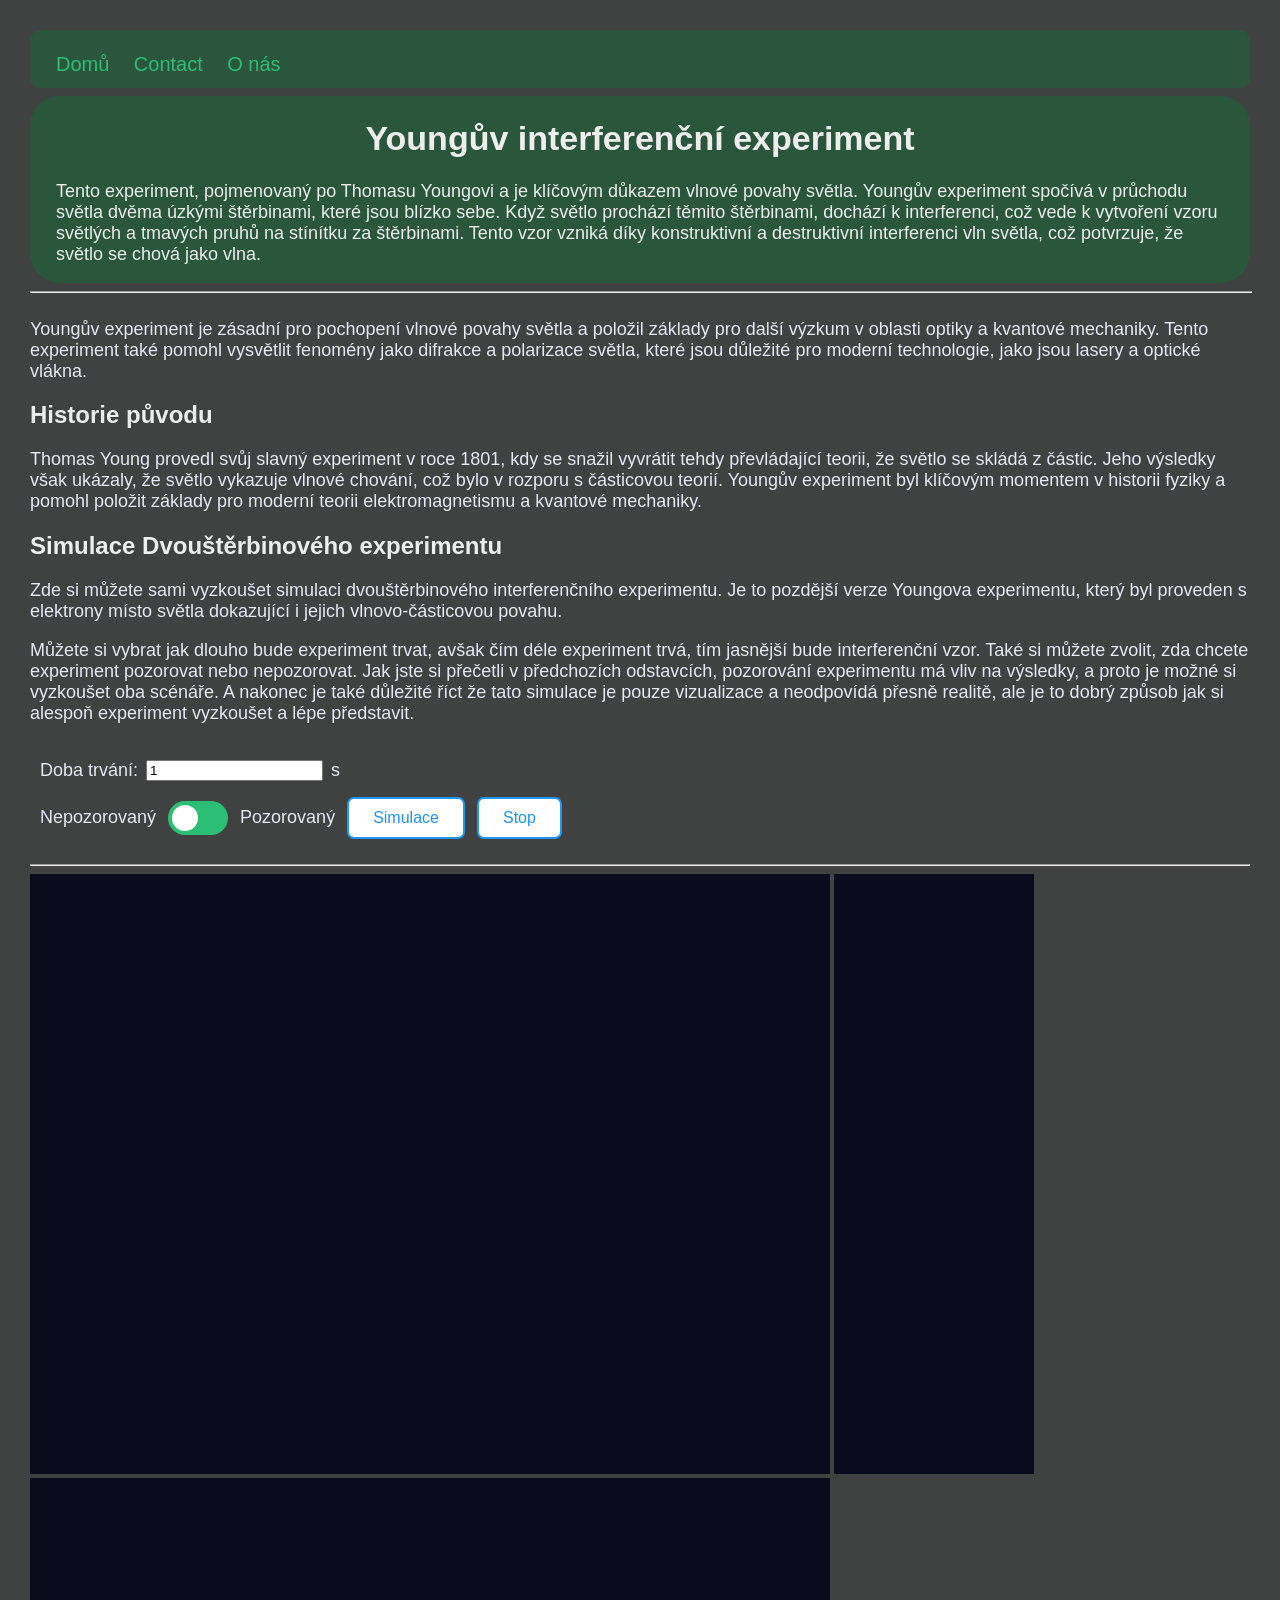
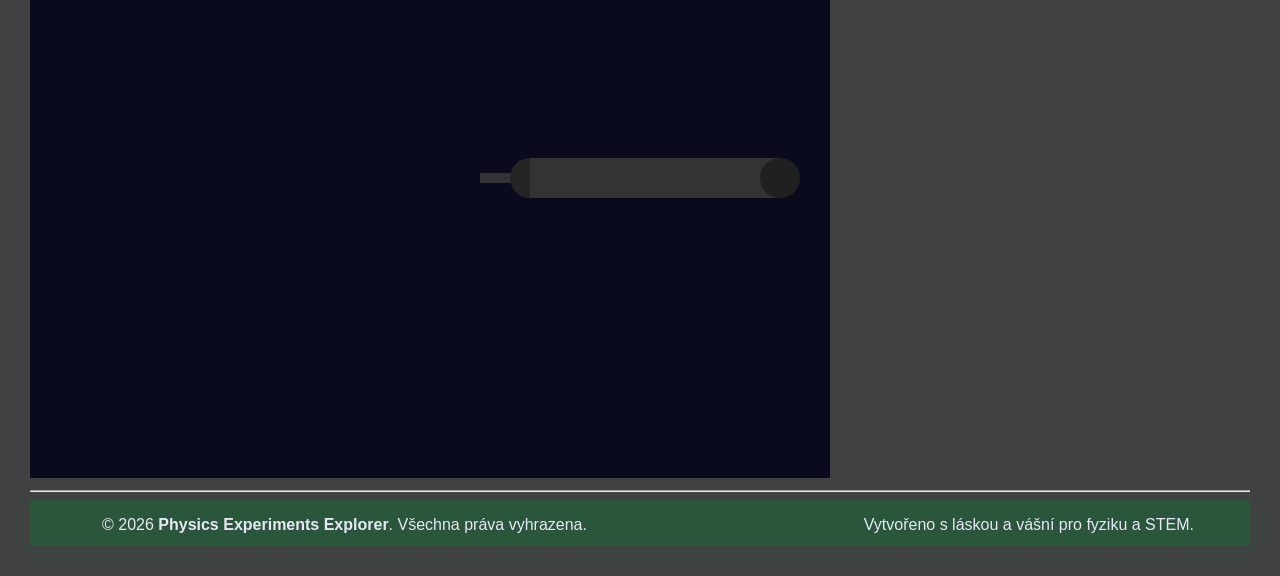
<file: young.html>
<!DOCTYPE html>
<html lang="cs">
<head>
    <meta charset="UTF-8">
    <meta name="viewport" content="width=device-width, initial-scale=1.0">
    <title>Physics Experiments Explorer</title>
    <link rel="stylesheet" href="style.css">
    <!-- <script src="script.js"></script> -->
</head>

<body>
    <div class="navbar">
        <div>
            <div><a style="padding: 2px;" href="index.html"></a></div>
            <a href="index.html">Domů</a>
            <a href="contact.html">Contact</a>
            <a href="about.html">O nás</a>
        </div>
    </div>

    <header>
        <h1>Youngův interferenční experiment</h1>
        <p>
            Tento experiment, pojmenovaný po Thomasu Youngovi a je klíčovým důkazem vlnové povahy světla. 
            Youngův experiment spočívá v průchodu světla dvěma úzkými štěrbinami, které jsou blízko sebe. 
            Když světlo prochází těmito štěrbinami, dochází k interferenci, což vede k vytvoření vzoru světlých a tmavých pruhů na stínítku za štěrbinami. 
            Tento vzor vzniká díky konstruktivní a destruktivní interferenci vln světla, což potvrzuje, že světlo se chová jako vlna.
        </p>
    </header>

    <hr style="width: 100%;">

    <div>
        <p>
            Youngův experiment je zásadní pro pochopení vlnové povahy světla a položil základy pro další výzkum v oblasti optiky a kvantové mechaniky. 
            Tento experiment také pomohl vysvětlit fenomény jako difrakce a polarizace světla, které jsou důležité pro moderní technologie, jako jsou lasery a optické vlákna.
        </p>
        <h2>Historie původu</h2>
        <p>
            Thomas Young provedl svůj slavný experiment v roce 1801, kdy se snažil vyvrátit tehdy převládající teorii, že světlo se skládá z částic. 
            Jeho výsledky však ukázaly, že světlo vykazuje vlnové chování, což bylo v rozporu s částicovou teorií. 
            Youngův experiment byl klíčovým momentem v historii fyziky a pomohl položit základy pro moderní teorii elektromagnetismu a kvantové mechaniky.
        </p>
        <h2>Simulace Dvouštěrbinového experimentu</h2>
        <p> 
            Zde si můžete sami vyzkoušet simulaci dvouštěrbinového interferenčního experimentu. Je to pozdější verze Youngova experimentu, který byl proveden s elektrony místo světla dokazující i jejich vlnovo-částicovou povahu. 
        </p>
        <p>
            Můžete si vybrat jak dlouho bude experiment trvat, avšak čím déle experiment trvá, tím jasnější bude interferenční vzor.
            Také si můžete zvolit, zda chcete experiment pozorovat nebo nepozorovat.
            Jak jste si přečetli v předchozích odstavcích, pozorování experimentu má vliv na výsledky, a proto je možné si vyzkoušet oba scénáře.
            A nakonec je také důležité říct že tato simulace je pouze vizualizace a neodpovídá přesně realitě, ale je to dobrý způsob jak si alespoň experiment vyzkoušet a lépe představit.
        </p>

        <div class="time">
            <p>Doba trvání: </p>
            <input type="number" name="time" id="Time" value="1" required></input>
            <p>s</p>
        </div>
       <div class="sim-controls">
            <p>Nepozorovaný</p>
            <label class="switch">
                <input id="changeState" type="checkbox">
                <span class="slider round"></span>
            </label>
            <p>Pozorovaný</p>
            <button class="btn info" onclick="runSimulation()">Simulace</button>
            <button class="btn info" onclick="stopSimulation()">Stop</button>
        </div>
        <hr>

        
        <div style="flex-direction: row;">
            <canvas id="detector" width="800" height="600"></canvas>
            <canvas id="slits" width="200" height="600"></canvas>
            <canvas id="cannon" width="800" height="600"></canvas>
        </div>
        
        <script src="script.js"></script>
        <hr>
    </div>

    <div>
    </div>

    <footer>
        <p>&copy; 2026 <b>Physics Experiments Explorer</b>. Všechna práva vyhrazena.</p>
        <p>Vytvořeno s láskou a vášní pro fyziku a STEM.</p> 
    </footer>
</body>
</html>
</file>
<file: style.css>
body {
    background-color: #3f4241;
    display: flex;
    text-align:left;
    margin: 30px; 
    flex-direction: column;
    font-family: Verdana, Arial, Helvetica, sans-serif, Tahoma, sans-serif;
    min-height: 100%;
  }

  body p {
    color: #e9e7f5;
    font-size: 18px;
  }
  
  title {
    color: #2FA084;
    font-size: 38px;
  }

  header {
    color: #EEEEEE;
    text-align: center;
    padding-left: 26px;
    padding-right: 26px;
    margin: 8px 0px 0px 0px;
  
    border-radius: 30px;
    background-color: #2a573c;
  }

  header h1 {
    color: #EEEEEE;
    font-size: 34px;
  }

  header p {
    color: #EEEEEE;
    text-align: start;
  }
  
  .wlcome_header {
    color: #EEEEEE;
    text-align: center;
    padding-left: 35px;
    padding-right: 26px;
    padding-bottom: 0px;
    margin: 12px 26px 0px 26px;
  
    border-radius: 30px;
    background-color: #2a573c;
    background-image: url('img/back.png');
  }

  .wlcome_header h1 {
    text-shadow: 0px 0px 16px rgb(44 190 117 / 88%);
    font-size: 48px;
  }

  .wlcome_header p {
    font-size: 20px;
    padding: 0px 26px 12px 26px;
    margin: 0px;
  }

  .navbar {
    overflow: hidden;
    position: sticky;
    top: 0;
    display: flex;
    justify-content: space-between;
    align-items: center;
    background-color: #2a573cee;
    padding: 0px 0px 12px 16px;
    border-radius: 10px;
  }
   .navbar a {
    text-decoration: none;
    padding: 0px 10px;
    font-size: 20px;
   }

   .topics {
    font-size: 20px;
    padding: 2px 0px 0px 28px;
   }

   .topics li {
    margin: 4px;
   }

  footer {
    display:flex;
    background-color: #2a573c;
    padding: 12px 0px 12px 16px;
    justify-content: space-between;
  }

  footer p {
    font-size: 16px;
    margin: 4px 56px 0px 56px;
  }

  p {
    color: #e9e7f5;
  }

  h1 {
    color: #EEEEEE;
  }

  h2 {
    color: #EEEEEE;
  }

  h3 {
    color: #EEEEEE;
    font-size: 20px;
  }

  a {
    color: #2cbe75;
  }

  form {
    display: flex;
    flex-direction: column;
    color: #e9e7f5;
  }

  li {
    color: #e9e7f5;
  }

  canvas {
    background-color: #0a0a1d;
  }

  .sim-controls {
    display: flex;
    flex-direction: row;
    align-items: center;
    gap: 12px;
    padding: 10px;
}

.switch {
    position: relative;
    display: inline-block;
    width: 60px;
    height: 34px;
}

.switch input {
    opacity: 0;
    width: 0;
    height: 0;
}

.slider {
    position: absolute;
    cursor: pointer;
    top: 0; left: 0; right: 0; bottom: 0;
    background-color: #2cbe75;
    transition: .4s;
    z-index: -1;
}

.slider:before {
    position: absolute;
    content: "";
    height: 26px;
    width: 26px;
    left: 4px;
    bottom: 4px;
    background-color: white;
    transition: .4s;
}

input:checked + .slider {
  background-color: #2196F3;
}

input:focus + .slider {
  box-shadow: 0 0 1px #2196F3;
}

input:checked + .slider:before {
  -webkit-transform: translateX(26px);
  -ms-transform: translateX(26px);
  transform: translateX(26px);
}

.slider.round {
  border-radius: 34px;
}

.slider.round:before {
  border-radius: 50%;
}

.btn {
  border: 2px solid black;
  background-color: white;
  color: black;
  padding: 10px 24px;
  font-size: 16px;
  cursor: pointer;
  border-radius: 7px;
}

.info {
  border-color: #2196F3;
  color: dodgerblue
}

.info:hover {
  background: #2196F3;
  color: white;
}

.time{
  display: flex;
  flex-direction: row;
  align-items: center;
  gap: 8px;
  padding-left: 10px;
  margin-bottom: -20px;
}
</file>
